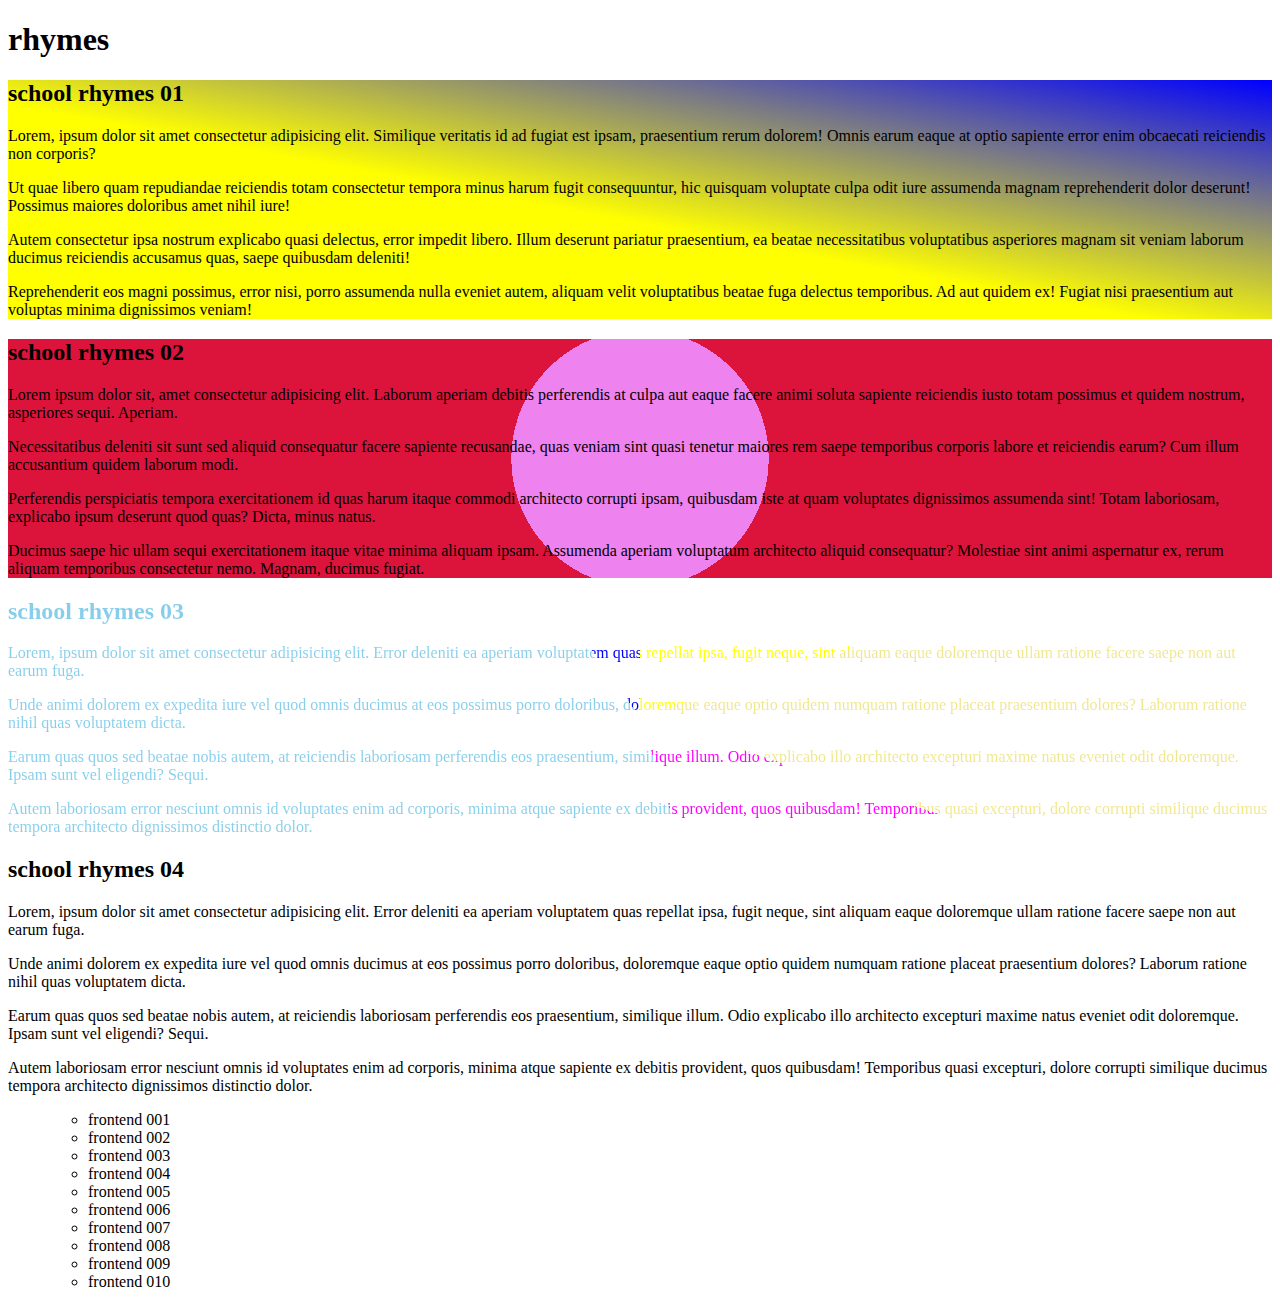
<file: index.html>
<!DOCTYPE html>
<html lang="en">
<head>
    <meta charset="UTF-8">
    <meta name="viewport" content="width=device-width, initial-scale=1.0">
    <!-- <link rel="stylesheet" href="styles/file1.css"> -->
    <!-- <link rel="stylesheet" href="styles/file2.css"> -->
    <link rel="stylesheet" href="./styles/color.css">
    <title>Introduction to css</title>
    <style>
        h2:nth-child(even){
            background-color: gray;
        }
    </style>
</head>
<body>
    <a href="./styles/country.html"></a>
    <main>
        <h1>rhymes</h1>
         <!-- (sect>h2{school rhymes 0$}+(p>lorem)*4)*3  -->
         <section class="one">
            <h2>school rhymes 01</h2>
            <p class="one">Lorem, ipsum dolor sit amet consectetur adipisicing elit. Similique veritatis id ad fugiat est ipsam, praesentium rerum dolorem! Omnis earum eaque at optio sapiente error enim obcaecati reiciendis non corporis?</p>
            <p>Ut quae libero quam repudiandae reiciendis totam consectetur tempora minus harum fugit consequuntur, hic quisquam voluptate culpa odit iure assumenda magnam reprehenderit dolor deserunt! Possimus maiores doloribus amet nihil iure!</p>
            <p>Autem consectetur ipsa nostrum explicabo quasi delectus, error impedit libero. Illum deserunt pariatur praesentium, ea beatae necessitatibus voluptatibus asperiores magnam sit veniam laborum ducimus reiciendis accusamus quas, saepe quibusdam deleniti!</p>
            <p class="two">Reprehenderit eos magni possimus, error nisi, porro assumenda nulla eveniet autem, aliquam velit voluptatibus beatae fuga delectus temporibus. Ad aut quidem ex! Fugiat nisi praesentium aut voluptas minima dignissimos veniam!</p>
         </section>
         <section>
            <h2>school rhymes 02</h2>
            <p>Lorem ipsum dolor sit, amet consectetur adipisicing elit. Laborum aperiam debitis perferendis at culpa aut eaque facere animi soluta sapiente reiciendis iusto totam possimus et quidem nostrum, asperiores sequi. Aperiam.</p>
            <p>Necessitatibus deleniti sit sunt sed aliquid consequatur facere sapiente recusandae, quas veniam sint quasi tenetur maiores rem saepe temporibus corporis labore et reiciendis earum? Cum illum accusantium quidem laborum modi.</p>
            <p>Perferendis perspiciatis tempora exercitationem id quas harum itaque commodi architecto corrupti ipsam, quibusdam iste at quam voluptates dignissimos assumenda sint! Totam laboriosam, explicabo ipsum deserunt quod quas? Dicta, minus natus.</p>
            <p>Ducimus saepe hic ullam sequi exercitationem itaque vitae minima aliquam ipsam. Assumenda aperiam voluptatum architecto aliquid consequatur? Molestiae sint animi aspernatur ex, rerum aliquam temporibus consectetur nemo. Magnam, ducimus fugiat.</p>
         </section>
         <section>
            <h2 class="one">school rhymes 03</h2>
            <p>Lorem, ipsum dolor sit amet consectetur adipisicing elit. Error deleniti ea aperiam voluptatem quas repellat ipsa, fugit neque, sint aliquam eaque doloremque ullam ratione facere saepe non aut earum fuga.</p>
            <p>Unde animi dolorem ex expedita iure vel quod omnis ducimus at eos possimus porro doloribus, doloremque eaque optio quidem numquam ratione placeat praesentium dolores? Laborum ratione nihil quas voluptatem dicta.</p>
            <p>Earum quas quos sed beatae nobis autem, at reiciendis laboriosam perferendis eos praesentium, similique illum. Odio explicabo illo architecto excepturi maxime natus eveniet odit doloremque. Ipsam sunt vel eligendi? Sequi.</p>
            <p class="two">Autem laboriosam error nesciunt omnis id voluptates enim ad corporis, minima atque sapiente ex debitis provident, quos quibusdam! Temporibus quasi excepturi, dolore corrupti similique ducimus tempora architecto dignissimos distinctio dolor.</p>
         </section>
         <section>
            <h2 class="one">school rhymes 04</h2>
            <p>Lorem, ipsum dolor sit amet consectetur adipisicing elit. Error deleniti ea aperiam voluptatem quas repellat ipsa, fugit neque, sint aliquam eaque doloremque ullam ratione facere saepe non aut earum fuga.</p>
            <p>Unde animi dolorem ex expedita iure vel quod omnis ducimus at eos possimus porro doloribus, doloremque eaque optio quidem numquam ratione placeat praesentium dolores? Laborum ratione nihil quas voluptatem dicta.</p>
            <p>Earum quas quos sed beatae nobis autem, at reiciendis laboriosam perferendis eos praesentium, similique illum. Odio explicabo illo architecto excepturi maxime natus eveniet odit doloremque. Ipsam sunt vel eligendi? Sequi.</p>
            <p class="two">Autem laboriosam error nesciunt omnis id voluptates enim ad corporis, minima atque sapiente ex debitis provident, quos quibusdam! Temporibus quasi excepturi, dolore corrupti similique ducimus tempora architecto dignissimos distinctio dolor.</p>
         </section>

         <section class="bene">
            <ul>
                <ul>
                    <li>frontend 001</li>
                    <li>frontend 002</li>
                    <li>frontend 003</li>
                    <li>frontend 004</li>
                    <li>frontend 005</li>
                    <li>frontend 006</li>
                    <li>frontend 007</li>
                    <li>frontend 008</li>
                    <li>frontend 009</li>
                    <li>frontend 010</li>
                </ul>
            </ul>

         </section>
        
         
    </main>
    </main>
</body>
</html>
</file>
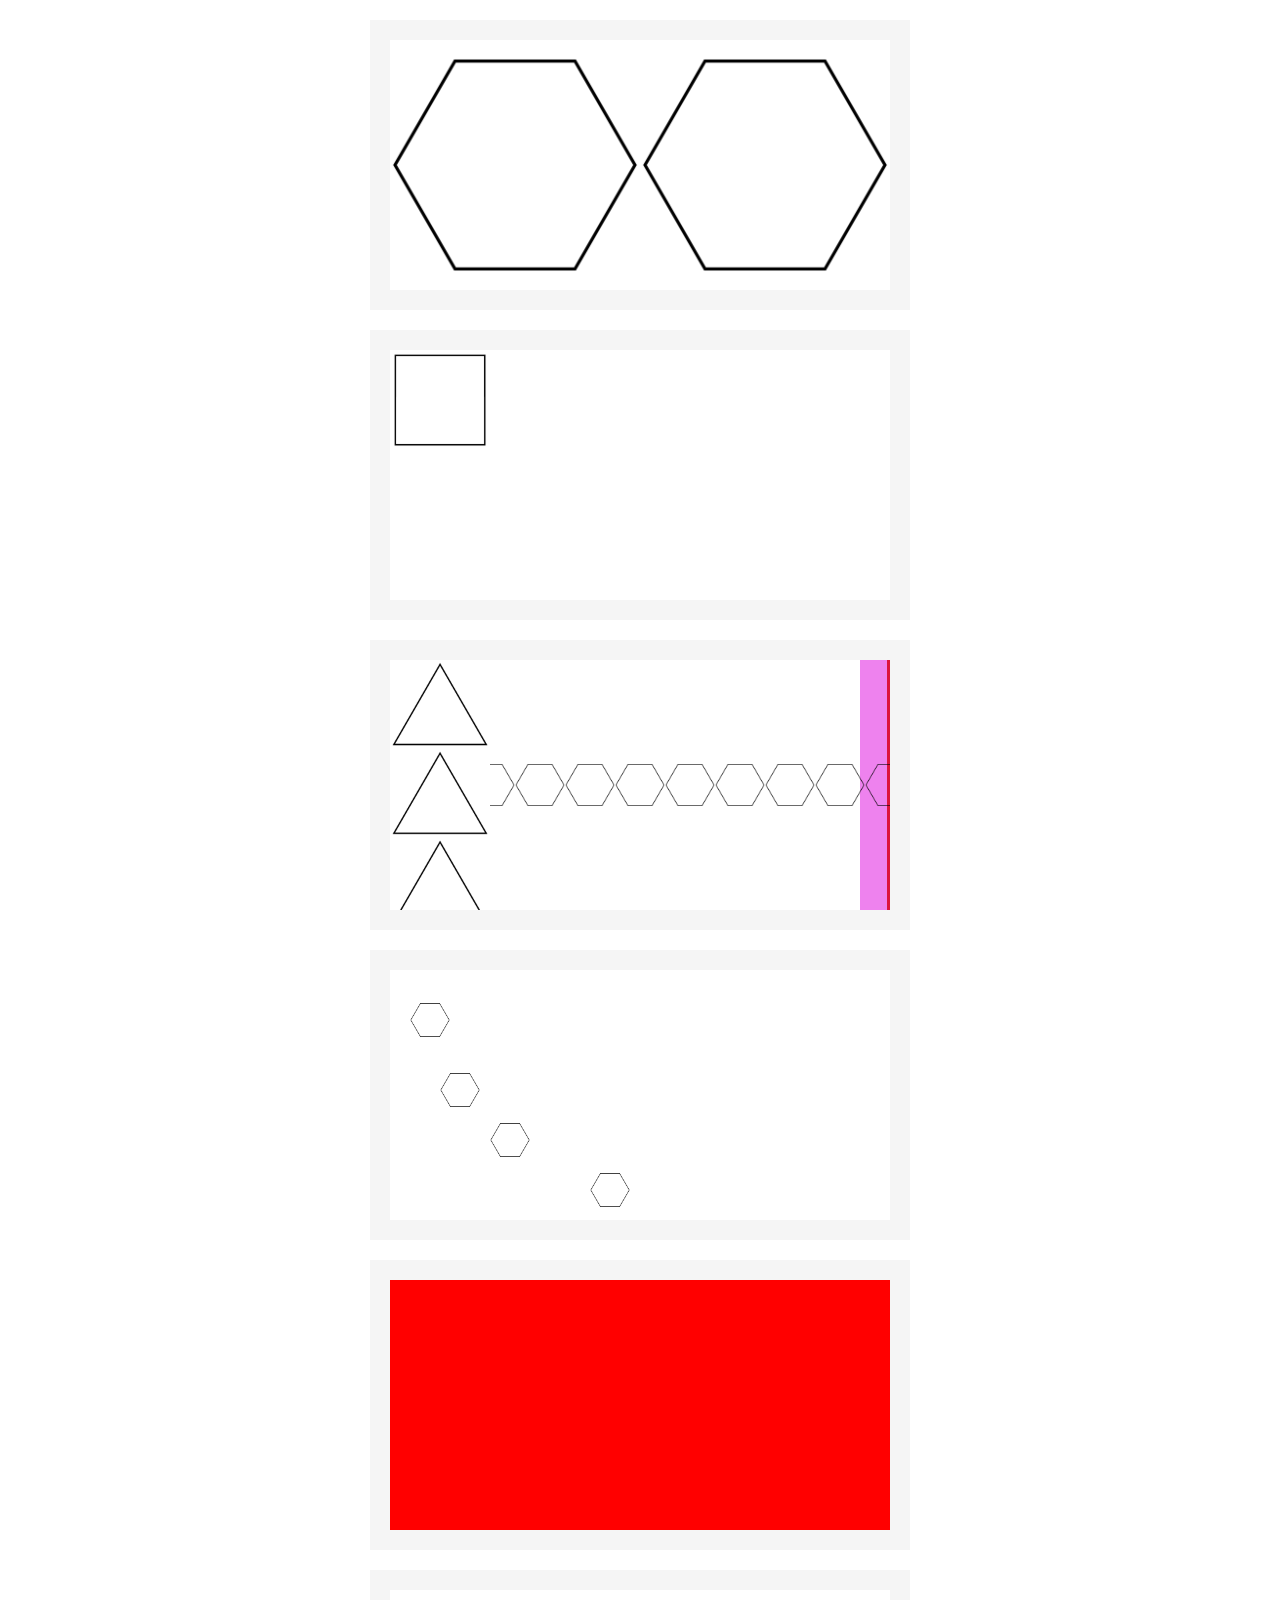
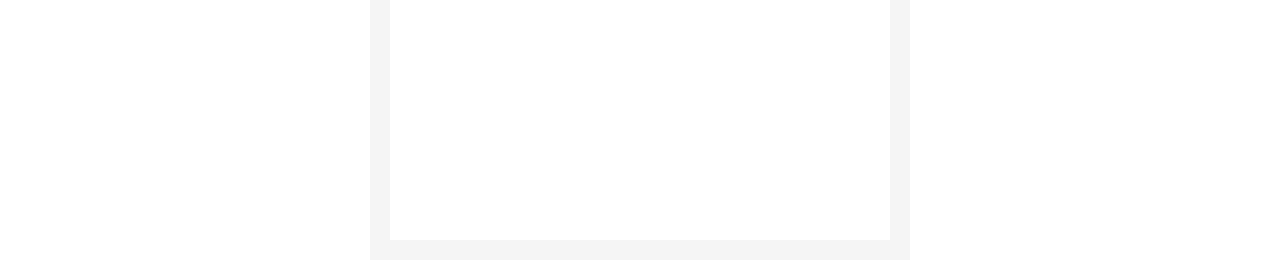
<file: styles/back.html>
<!DOCTYPE html>
<html lang="en">
<head>
    <meta charset="UTF-8">
    <meta name="viewport" content="width=device-width, initial-scale=1.0">
    <title>Document</title>
   <link rel="stylesheet" href="./back.css">

    <style>
        section{
            width: 500px;
            height: 250px;
            margin: 20px auto;
            border: 20px solid whitesmoke;
        
            
        }
    </style>
</head>
<body>
    <section></section>
    <section></section>
    <section></section>
    <section></section>
    <section></section>
    <section></section>
</body>
</html>
</file>
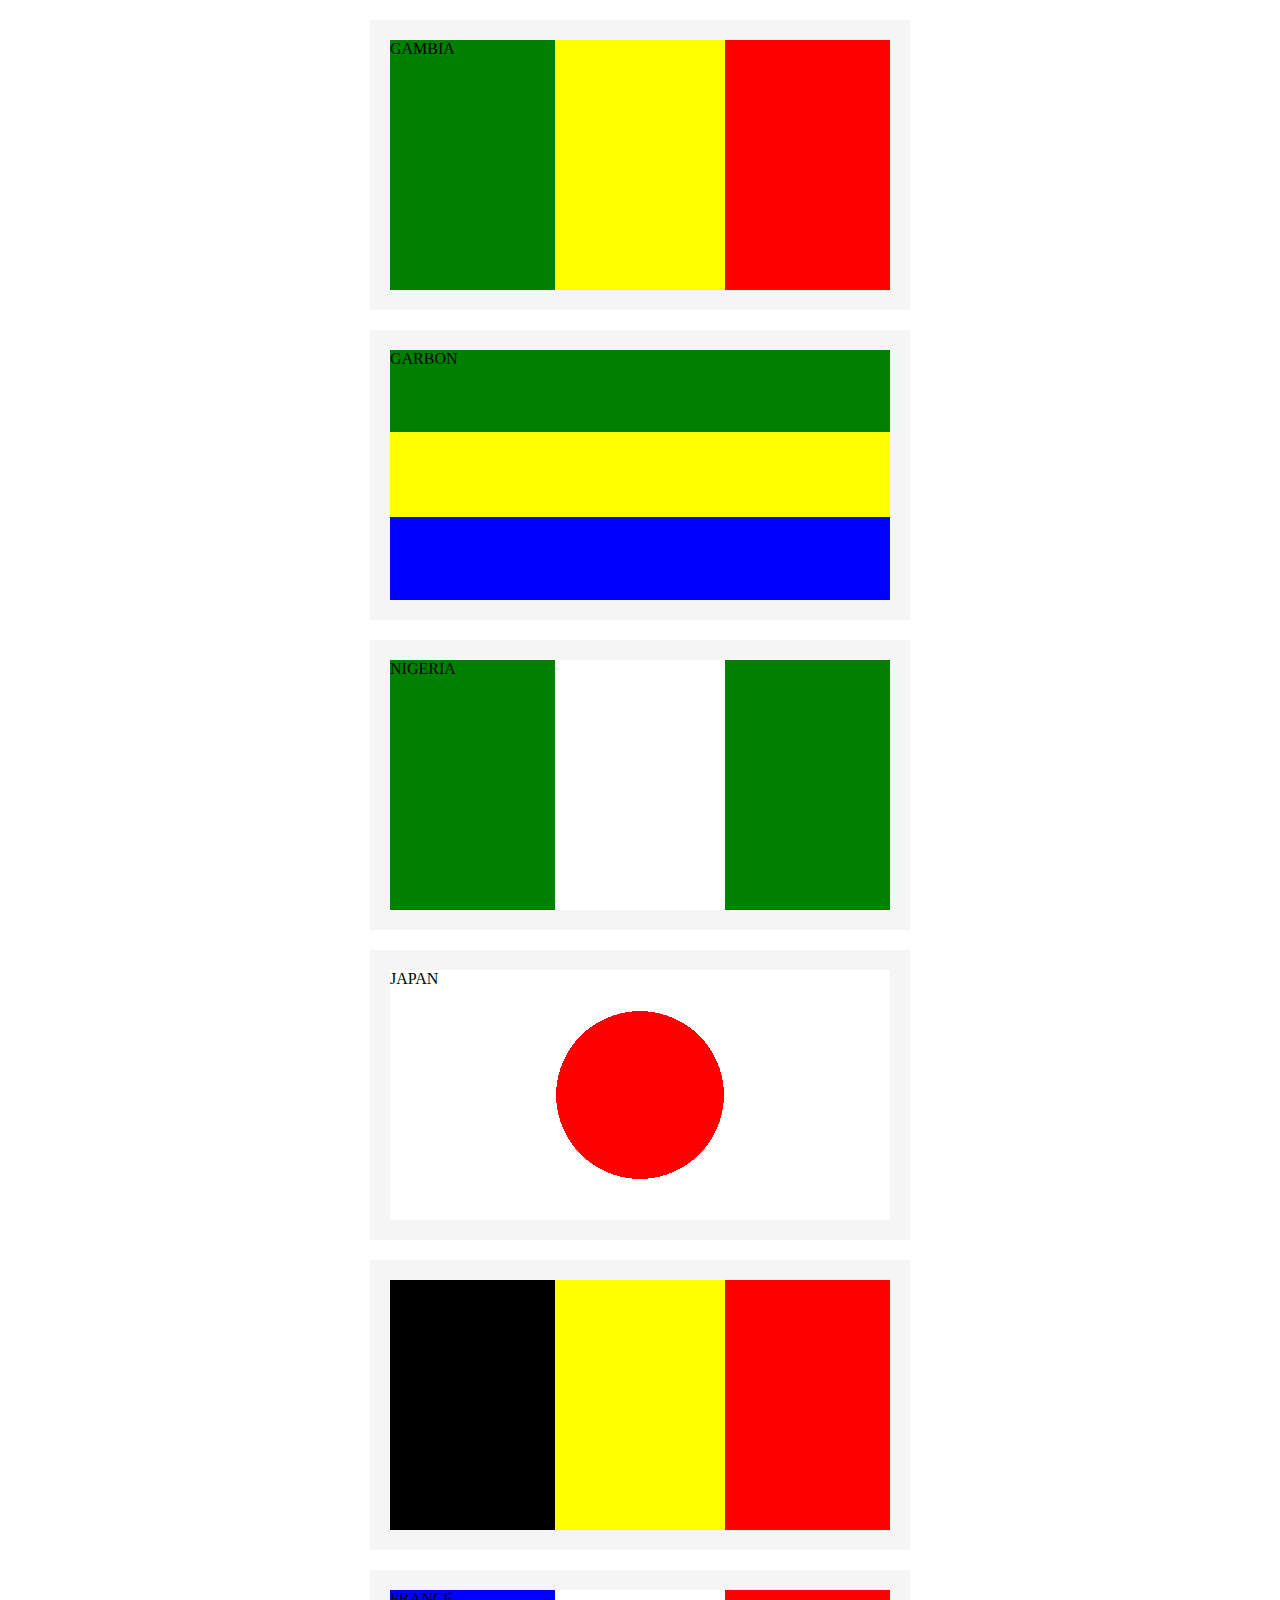
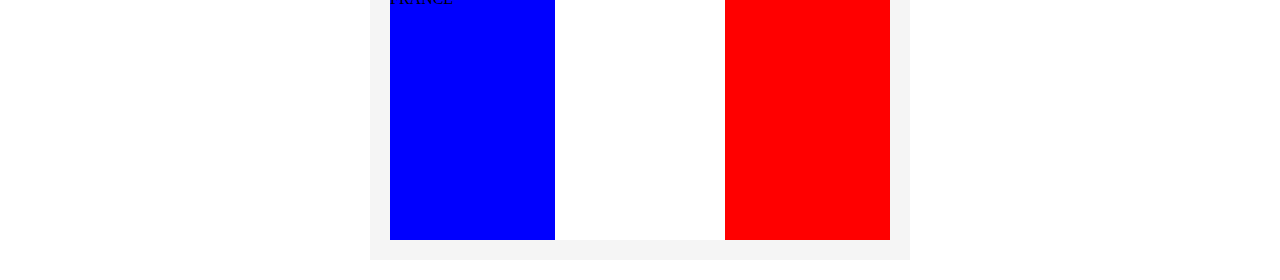
<file: styles/country.html>
<!DOCTYPE html>
<html lang="en">
<head>
    <meta charset="UTF-8">
    <meta name="viewport" content="width=device-width, initial-scale=1.0">
    <title>Document</title>
    <link rel="stylesheet" href="./flag.css">
    
    <style>
        section{
            width: 500px;
            height: 250px;
            margin: 20px auto;
            border: 20px solid whitesmoke;
        
            
        }
    </style>

    <body>
        <section>GAMBIA</section>
        <section>GARBON</section>
        <section>NIGERIA</section>
        <section>JAPAN</section>
        <section>BELGIUM</section>
        <section>FRANCE</section>
    </body>
</head>
<body>
    
</body>
</html>
</file>
<file: styles/file1.css>
/* cascading and specificity */
  body main h1{
    
    color: red;
}
h1{
    color: green;
}
</file>
<file: styles/file2.css>
h1{
    color: moccasin;
}
p{
    background-color: aqua;
}
h2 ~ p{
    background-color: fuchsia;
}
h2 + p{
    background-color: crimson;

}
*{
    border-right: color( blue);
}
/* class selector */
h2.one{
    color: green;
    
}
.one{
    font-size: 50px;
    color: yellow;
}
section .one{
    font-size: 50px;
    color: yellow;

}

/* pseudoclass selector */

ul li{
    margin-top: 30px;
}
ul>:nth-child(even){
    border: 10px double sandybrown;

}
ul>:nth-child(odd){
    border: 10px ridge navy;
}
ul>:nth-child(even){
    border: 10px double lightskyblue;
}
ul>:nth-child(odd){
    border: 10px ridge lightskyblue;
}
ul>:nth-child(n+3){
    border: 10px dotted lightskyblue;
}
ul>:nth-child(2n+5){
    border: 10px double lightskyblue;
}
li:first-of-type{
    background-color: khaki;
}
/* means the first type of li should have a background color of khaki  */

ul>:first-child, ul>:last-child{
    border: 10px double violet

}
ul li{
    border: 10px dotted hotpink;
}
ul li{
    border: 10px double green;
}
</file>
<file: styles/color.css>
section:first-of-type{
    background: linear-gradient(90deg, #3c9 70%, #00f 70%, #00f 70%, blue 85%, red 85%);
    background: linear-gradient(90eg, green 33%, white 33%, #fff 67%, green 67%);
    background-image: linear-gradient(to top right, yellow 45%, blue )

}
section:nth-of-type(2){
    background: radial-gradient(circle, violet 20%, crimson 20%);
}
section:nth-of-type(3){
    color: transparent;
    background: conic-gradient(
        yellow 20%,
        khaki 20%,
        khaki 30%,
        fuchsia 30%,
        fuchsia 45%,
        skyblue 45%,
        skyblue 90%,
        blue 90%
      
    );
    -webkit-background-clip: text;
    

    }

    section:nth-last-of-type(1){
        background: repeating-radial-gradient(30deg, red 11%, violet15%);
    }
</file>
<file: styles/back.css>
body>:first-child{
    background-image: url(../hexagonimage.png);
    background-size: contain;
}
body>:nth-child(2){
    background-image: url(../squareimage.png);
    background-size: 100px;
    background-repeat: no-repeat;

}

body>:nth-child(3){
    background-image: url(../triangleimage.jpg), url(../hexagonimage.png), linear-gradient(to left, crimson 10%, violet 10%);
    background-size: 100px, 50px, 30px, 20px;
    background-repeat: repeat-y, repeat-x, no-repeat, repeat;
    background-position: top left, center, bottom right;
}

body>:nth-child(4){
    background-image: url(../hexagonimage.png), url(../hexagonimage.png), url(../hexagonimage.png), url(../hexagonimage.png);
    background-size: 40px;
    background-repeat: no-repeat; 
    background-position: 20px 30px, 50px 100px, 100px 150px, 200px 200px;
}

body>:nth-child(5){
    background: red;
    background-image: url(../yellow\ star.png), url(../yellow\
}
</file>
<file: styles/flag.css>
section:first-of-type{
    background: linear-gradient(90deg, green 33%, yellow 33%, yellow 67%, red 67%);
} 

section:nth-of-type(2){
    background: linear-gradient(180deg, green 33%, yellow 33%, yellow 67%, blue 67%);
}

section:nth-of-type(3){
    background: linear-gradient(90deg, green 33%, white 33%,  white 67%, green 67%);
}

section:nth-of-type(4){
    background: radial-gradient(circle, red 30%, white 30%);
}

section:nth-of-type(5){
    background: linear-gradient(90deg, black 33%, yellow 33%, yellow 67%, red 67%);
}

section:nth-of-type(6){
    background: linear-gradient(90deg, blue 33%, white 33%, white 67%, red 67%);
}
</file>
